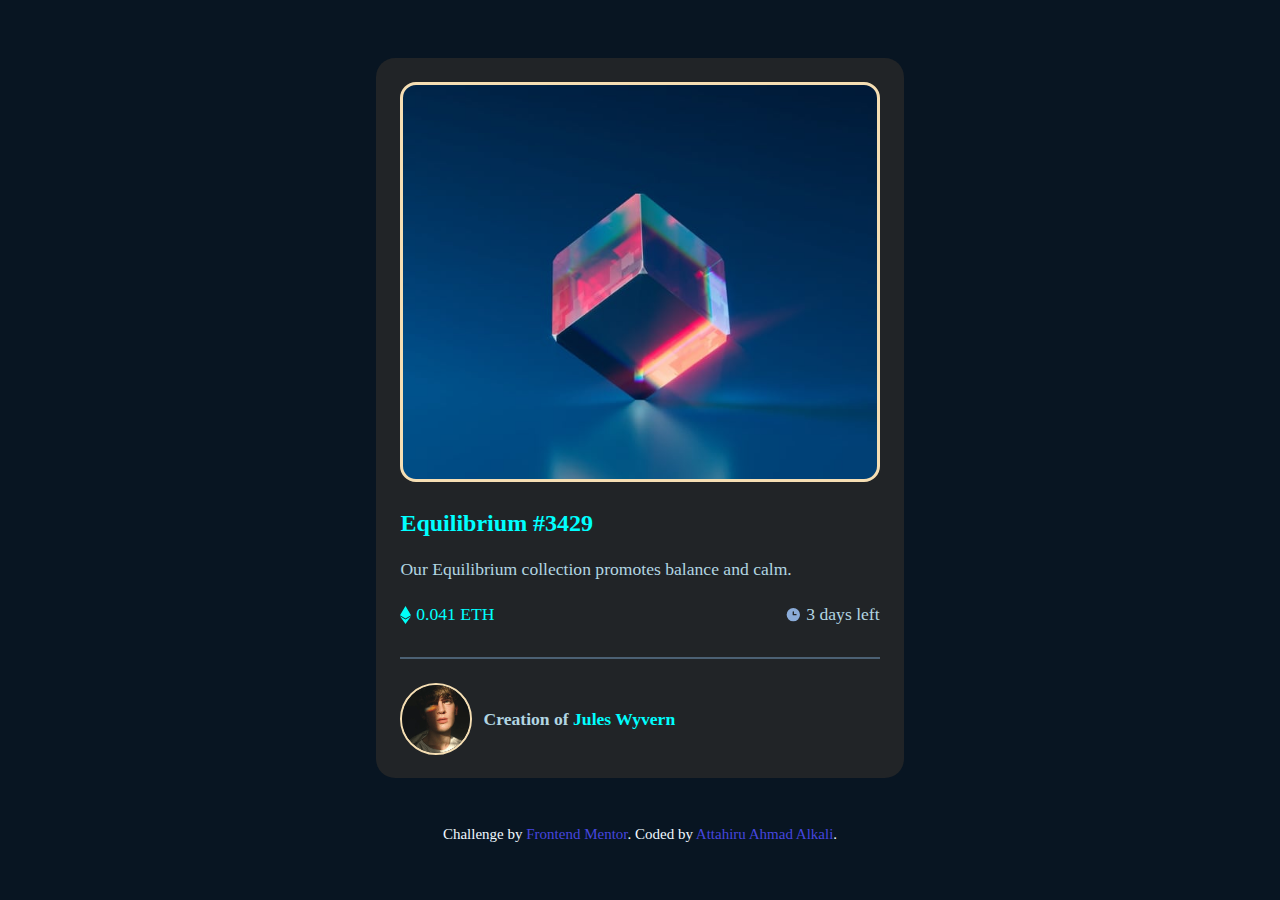
<file: index.html>
<!DOCTYPE html>
<html lang="en">
<head>
  <meta charset="UTF-8">
  <meta name="viewport" content="width=device-width, initial-scale=1.0"> <!-- displays site properly based on user's device -->

  <link rel="icon" type="image/png" sizes="32x32" href="./images/favicon-32x32.png">
  
  <title>Frontend Mentor | NFT preview card component</title>
<link rel="stylesheet" href="css/style.css">
  <!-- Feel free to remove these styles or customise in your own stylesheet 👍 -->
  <style>
    .attribution { margin-top: 3pc; font-size: 15px; text-align: center; color: aliceblue;}
    .attribution a {text-decoration: none; color: hsl(228, 45%, 44%); color: rgb(70, 70, 223);}
    .attribution a:hover {
      text-decoration: underline;
      color: rgb(88, 88, 99);
    }
  </style>
</head>
<body>
<section>
  <div class="image">
    <!-- <img src="images/image-equilibrium.jpg" alt=""> -->
    <h2>
      <p>
        <svg width="48" height="48" xmlns="http://www.w3.org/2000/svg"><g fill="none" fill-rule="evenodd"><path d="M0 0h48v48H0z"/><path d="M24 9C14 9 5.46 15.22 2 24c3.46 8.78 12 15 22 15 10.01 0 18.54-6.22 22-15-3.46-8.78-11.99-15-22-15Zm0 25c-5.52 0-10-4.48-10-10s4.48-10 10-10 10 4.48 10 10-4.48 10-10 10Zm0-16c-3.31 0-6 2.69-6 6s2.69 6 6 6 6-2.69 6-6-2.69-6-6-6Z" fill="#FFF" fill-rule="nonzero"/></g></svg>
      </p> 
    </h2>
  </div>
  <div class="cont">
    <h2>Equilibrium #3429</h2>
    <h3>
      Our Equilibrium collection promotes balance and calm.
    </3>
    <div class="text_d">
      <p>
        <svg width="11" height="18" xmlns="http://www.w3.org/2000/svg"><path d="M11 10.216 5.5 18 0 10.216l5.5 3.263 5.5-3.262ZM5.5 0l5.496 9.169L5.5 12.43 0 9.17 5.5 0Z" fill="#00FFF8"/></svg> 0.041 ETH
      </p>
      <p>
        <span><svg width="17" height="17" xmlns="http://www.w3.org/2000/svg"><path d="M8.305 2.007a6.667 6.667 0 1 0 0 13.334 6.667 6.667 0 0 0 0-13.334Zm2.667 7.334H8.305a.667.667 0 0 1-.667-.667V6.007a.667.667 0 0 1 1.334 0v2h2a.667.667 0 0 1 0 1.334Z" fill="#8BACD9"/></svg> 3 days left</span>
      </p>
      </div>
      <hr>
      <div class="profile">
        <img src="images/image-avatar.png" alt="">
        <h4>
          Creation of <span>Jules Wyvern</span>
        </h4>
      </div>
    </div>
  </div> 
</section>
  

  
  
  
  

  <div class="attribution">
    Challenge by <a href="https://www.frontendmentor.io?ref=challenge" target="_blank">Frontend Mentor</a>. 
    Coded by <a href="#">Attahiru Ahmad Alkali</a>.
  </div>
</body>
</html>
</file>
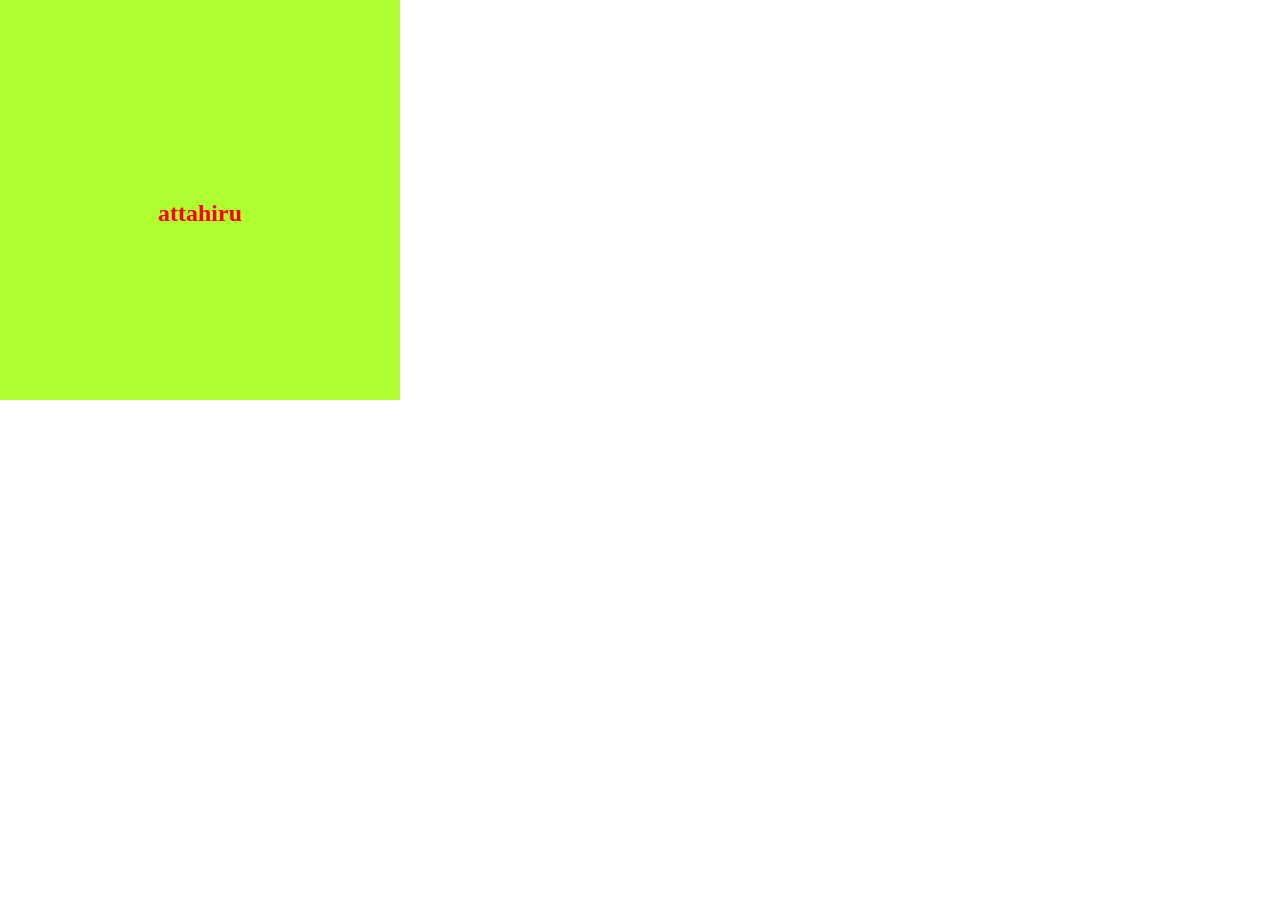
<file: css/hover.html>
<!DOCTYPE html>
<html lang="en">
<head>
    <meta charset="UTF-8">
    <meta name="viewport" content="width=device-width, initial-scale=1.0">
    <title>Document</title>
</head>
<body>
    <div class="box">
        <h2>attahiru</h2>
    </div>
</body>
</html>

<style>
    *
    {
        margin: 0; padding: 0;
        box-sizing: border-box;
    }
    .box
    {
        width: 400px;
        height: 400px;
        position: relative;
        transition: .3s linear;
        border: 3px solid greenyellow;
    }
    .box:hover
    {
        width: 400px;
        height: 400px;
        cursor: pointer;
        background-color: greenyellow;
    }
    .box h2
    {
        color: red;
        position: absolute;
        top: 50%;
        left: 50%;
        opacity: 0;
        transform: translateX(-50%);
    }
    .box:hover h2
    {
        opacity: 1;
        color: red;
        position: absolute;
        top: 50%;
        left: 50%;
        transform: translateX(-50%);
    }

    </style>
</file>
<file: css/style.css>
*
{
    margin: 0; padding: 0;
    box-sizing: border-box;
}
body
{
    height: 100vh;
    background-color: rgb(8, 21, 34);


    display: grid;
    place-items: center;
    place-content: center;
}
section
{
    width: 120%;
    height: 80vh;
    padding: 1.5pc;
    border-radius: 1.2pc;
    background-color: rgb(33, 36, 39);
}
section .image
{
    max-width: 100%;
    height: 400px;
    border-radius: 1pc;
    background-color: black;
    border: 3px solid wheat;
    position: relative;

    background-image: url('../images/image-equilibrium.jpg');
    background-position: center;
    background-size: cover;
    background-repeat: no-repeat;
}
section .image img
{
    width: 100%;
    height: 100%;
    display: block;
    border-radius: 1pc;
    background-color: black;
}
section .image h2
{
    position: absolute;
    top: 0;
    background-color: transparent;
    width: 100%;
    height: 100%;
}
section .image h2:hover
{
    position: absolute;
    top: 0%;
    cursor: pointer;
    background-color: hsla(180, 100%, 50%, .6);
    width: 100%;
    height: 100%;
    transition: .3s ease-in-out;
}
section .image h2 p
{
    color: red;
    opacity: 0;
    background-color: transparent;
}
section .image h2:hover p
{
    opacity: 1;
    color: gainsboro;
    transition: .4s ease-in-out;
}
section .image h2 p svg
{
    position: absolute;
    top: 50%;
    left: 50%;
    transform: translateX(-50%);
}
.cont
{
    line-height: 2.1;
    margin-top: 1pc;
}
.cont h2
{
    color: aqua;
    font-size: 1.5pc;
    font-weight: 550;
}
.cont h3
{
    font-size: 1.1pc;
    font-weight: 400;
    line-height: 1.2;
    margin-block: .7pc;
    color: rgb(178, 214, 226);
}
.text_d
{
 display: grid;
 margin-top: 1.5pc;
 grid-template-columns: repeat(2, 1fr);
 grid-auto-columns: minmax(100%, auto);
}
.text_d p
{
    font-size: 1.1pc;
    color: aqua;
    display: inline-flex;
    align-items: center;
}
.text_d p svg
{
    margin-right: .3pc;
}
.text_d p span
{
    width: 100%;
    color: rgb(178, 214, 226);

    display: flex;
    align-items: center;
    justify-content: flex-end;
}
hr
{
    margin-block: 2pc 1.5pc;
    border: 1px solid rgb(76, 97, 116);
}

.profile
{
    display: flex;
    align-items: center;
    font-weight: 10;
}
.profile img
{
    width: 15%;
    height: auto;
    margin-right: .7pc;
    border-radius: 50px;
    border: 2px solid wheat;
}
h4 span
{
    color: aqua;
}

@media screen and (min-width: 390px) and (max-width: 500px)
{
    body 
    {
        margin: 2pc 1.5pc;
    }
    section
{
    width: 109%;
    height: 85vh;
    padding: .6pc;

    border-radius: 1.2pc;
    background-color: rgb(33, 36, 39);
}
section .image
{
    height: 300px;
}
}
@media screen and (min-width: 360px) and (max-width: 399.99px)
{
    body 
    {
        margin: 2pc 2pc;
    }
    section
{
    width: 109%;
    height: 85vh;
    padding: .6pc;

    border-radius: 1.2pc;
    background-color: rgb(33, 36, 39);
}
section .image
{
    height: 250px;
}
.cont
{
    line-height: 2.1;
    margin-top: 1pc;
}
.cont h2
{
    color: aqua;
    font-size: 1.1pc;
    font-weight: 550;
}
.cont h3
{
    font-size: .9pc;
    font-weight: 400;
    line-height: 1.2;
    margin-block: .7pc;
    color: rgb(178, 214, 226);
}
.text_d
{
 display: grid;
 margin-top: 1.9pc;
 grid-template-columns: repeat(2, 1fr);
 grid-auto-columns: minmax(100%, auto);
}
.text_d p
{
    font-size: .9pc;
    color: aqua;
    display: inline-flex;
    align-items: center;
}
.text_d p svg
{
    margin-right: .3pc;
}
.text_d p span
{
    width: 100%;
    color: rgb(178, 214, 226);

    display: flex;
    align-items: center;
    justify-content: flex-end;
}
hr
{
    margin-block: 2pc 1.5pc;
    border: 1px solid rgb(96, 112, 128);
}

.profile
{
    display: flex;
    margin-top: 3pc;
    align-items: center;
    font-weight: 10;
}
.profile img
{
    width: 15%;
    height: auto;
    margin-right: .7pc;
    border-radius: 50px;
    border: 2px solid wheat;
}
h4 span
{
    color: aqua;
}

}

@media screen and (min-width: 200px) and (max-width: 359.99px)
{
    body 
    {
        margin: 6pc 1.2pc;
    }
    section
{
    width: 109%;
    height: 100%;
    padding: .6pc;

    border-radius: 1.2pc;
    background-color: rgb(33, 36, 39);
}
section .image
{
    height: 250px;
}
.cont
{
    line-height: 2.1;
    margin-top: 1pc;
}
.cont h2
{
    color: aqua;
    font-size: 1.1pc;
    font-weight: 550;
}
.cont h3
{
    font-size: .9pc;
    font-weight: 400;
    line-height: 1.2;
    margin-block: .7pc;
    color: rgb(178, 214, 226);
}
.text_d
{
 display: grid;
 margin-top: 1.9pc;
 grid-template-columns: repeat(2, 1fr);
 grid-auto-columns: minmax(100%, auto);
}
.text_d p
{
    font-size: .9pc;
    color: aqua;
    display: inline-flex;
    align-items: center;
}
.text_d p svg
{
    margin-right: .3pc;
}
.text_d p span
{
    width: 100%;
    color: rgb(178, 214, 226);

    display: flex;
    align-items: center;
    justify-content: flex-end;
}
hr
{
    margin-block: 2pc 1.5pc;
    border: 1px solid rgb(96, 112, 128);
}

.profile
{
    display: flex;
    margin-top: 1.8pc;
    align-items: center;
    font-weight: 10;
}
.profile img
{
    width: 15%;
    height: auto;
    margin-right: .7pc;
    border-radius: 50px;
    border: 2px solid wheat;
}
h4 span
{
    color: aqua;
}

}
</file>
